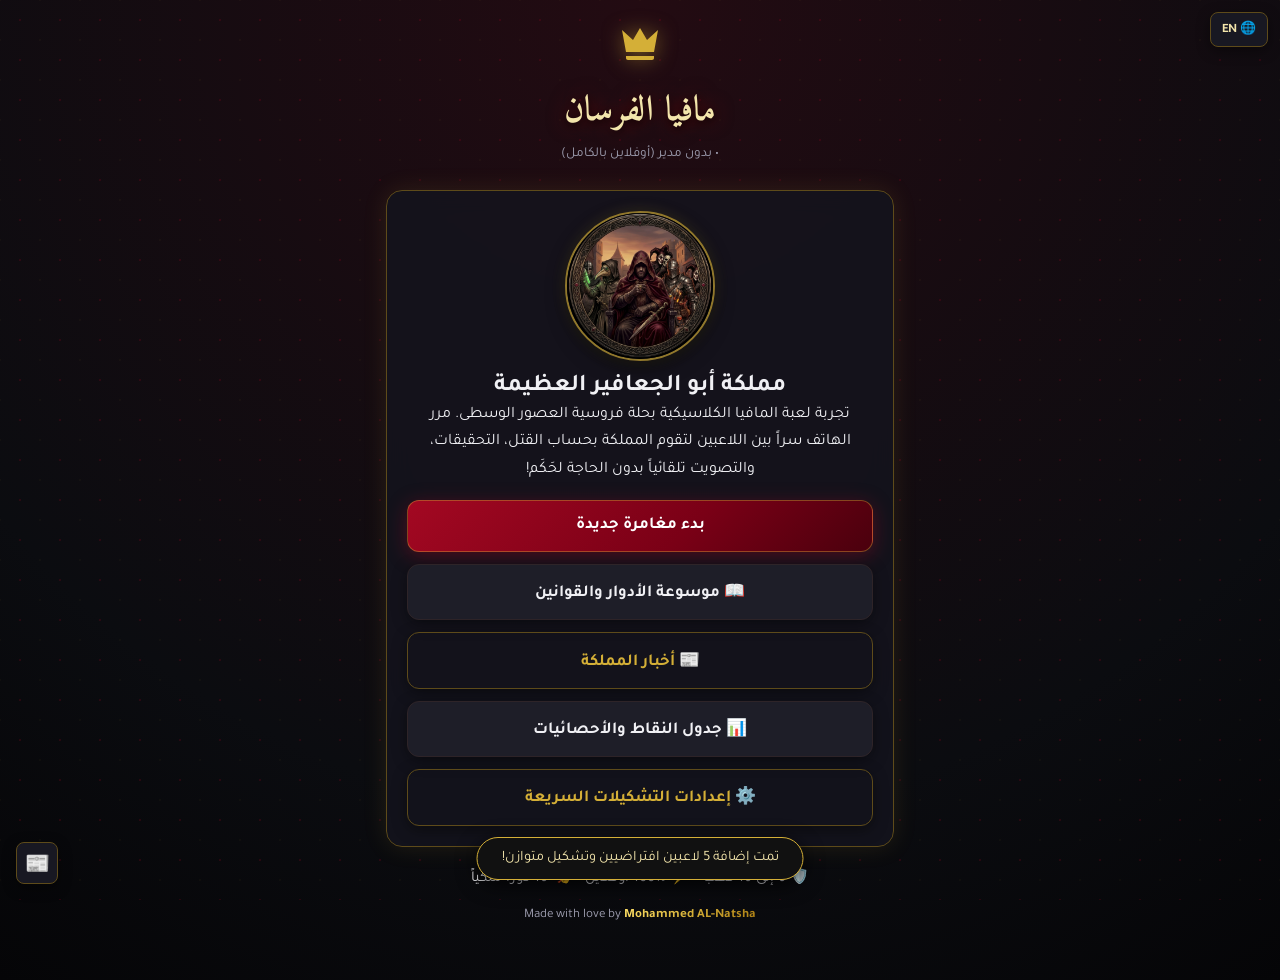
<file: index.html>
﻿<!doctype html>
<html lang="ar" dir="rtl">
  <head>
    <meta charset="UTF-8" />
    <meta
      name="viewport"
      content="width=device-width, initial-scale=1.0, maximum-scale=1.0, user-scalable=no"
    />
    <title>مافيا الفرسان | The Crimson Mafia</title>

    <!-- إعدادات تطبيق الويب التقدمي (PWA Meta Tags) -->
    <meta name="theme-color" content="#7A0016" />
    <meta name="apple-mobile-web-app-capable" content="yes" />
    <meta
      name="apple-mobile-web-app-status-bar-style"
      content="black-translucent"
    />
    <meta name="apple-mobile-web-app-title" content="مافيا الفرسان" />
    <meta
      name="description"
      content="لعبةالفرسان الجماعية بدون مدير - نظام تمرير الجوال أوفلاين"
    />

    <link rel="icon" type="image/png" sizes="192x192" href="imges/icon-192.png" />
    <link rel="shortcut icon" href="imges/icon-192.png" />
    <link rel="apple-touch-icon" href="imges/icon-512.png" />
    <link rel="manifest" href="manifest.json" />
    <link rel="icon" type="image/svg+xml" href="imges/favicon.svg" />
    <link rel="icon" type="image/png" sizes="512x512" href="imges/icon-512.png" />

    <!-- خطوط عربية مدمجة وبدائل نظامية سريعة -->
    <link rel="preconnect" href="https://fonts.googleapis.com" />
    <link rel="preconnect" href="https://fonts.gstatic.com" crossorigin />
    <link
      href="https://fonts.googleapis.com/css2?family=Amiri:ital,wght@0,400;0,700;1,400&family=Tajawal:wght@400;500;700;900&display=swap"
      rel="stylesheet"
    />
    <!-- أيقونة التطبيق -->
    
    <link rel="stylesheet" href="css/base.css">
    <link rel="stylesheet" href="css/components.css">
    <link rel="stylesheet" href="css/modals.css">
    <link rel="stylesheet" href="css/roles_cards.css">

  </head>
  <body>
    <div class="top-bar-controls">
      <button
        id="btn-exit-game"
        class="btn-top-bar btn-exit-icon"
        data-action="open-exit-modal"
        title="Exit Game"
      >
        🚪
      </button>
      <button
        id="btn-lang-toggle"
        class="btn-top-bar btn-lang"
        data-action="toggle-language"
      >
        🌐 EN
      </button>
    </div>
    <button class="notepad-trigger" data-action="toggle-notepad">📝 مذكراتي</button>
    <button class="v2-badge" data-action="open-changelog" title="آخر التحديثات">📰</button>

    <div class="app-container">
      <!-- الترويسة الرئيسية -->
      <header>
        <svg class="title-crown" viewBox="0 0 24 24">
          <path
            d="M5 16L3 5l5.5 5L12 4l3.5 6L21 5l-2 11H5m14 3c0 .6-.4 1-1 1H6c-.6 0-1-.4-1-1v-1h14v1z"
          />
        </svg>
        <h1 class="app-title" data-i18n="gameTitle">مافيا الفرسان</h1>
        <p class="app-subtitle" data-i18n="epicSubtitle">
           • بدون مدير (أوفلاين بالكامل)
        </p>
      </header>

      <!-- 1. الشاشة الرئيسية (Home Screen) -->
      <section id="screen-home" class="screen active">
        <div
          class="card-panel gold-border"
        >
          <img
            class="start-menu-image"
            src="imges/Start_menu.png"
            alt="شخصيات مملكة الظلال والخيانات"
          />
          <h2
            data-i18n="kingdomTitle"
          >
            مملكة أبو الجعافير العظيمة
          </h2>
          <p
            data-i18n="homeDescription"
          >
            تجربة لعبة المافيا الكلاسيكية بحلة فروسية العصور الوسطى. مرر الهاتف
            سراً بين اللاعبين لتقوم المملكة بحساب القتل، التحقيقات، والتصويت
            تلقائياً بدون الحاجة لحَكَم!
          </p>

          <div class="home-actions">
            <button
              class="btn btn-primary"
              data-i18n="newGame"
              data-action="go-to-setup"
            >
              <svg class="svg-icon" viewBox="0 0 24 24">
                <path d="M8 5v14l11-7z" />
              </svg>
              بدء مغامرة جديدة
            </button>
            <button
              class="btn btn-secondary"
              data-i18n="encyclopedia"
              data-action="open-encyclopedia"
            >
              📖 موسوعة الأدوار والقوانين
            </button>
            <button
              class="btn btn-outline"
              data-action="open-changelog"
            >
              📰 أخبار المملكة
            </button>
            <button
              id="btn-install-app"
              class="btn install-app-button"
              type="button"
              data-action="install-app"
            >
              📱 تحميل اللعبة كتطبيق
            </button>
            <button
              class="btn btn-secondary"
              data-i18n="statistics"
              data-action="open-stats-modal"
            >
              📊 جدول النقاط والأحصائيات
            </button>
            <button
              class="btn btn-outline"
              data-i18n="presets"
              data-action="open-preset-modal"
            >
              ⚙️ إعدادات التشكيلات السريعة
            </button>
          </div>
        </div>

        <div class="home-meta-row">
          <span data-i18n="playerRange">🛡️ 6 إلى 16 لاعب</span>
          <span data-i18n="offlineMode">⚡ 100% أوفلاين</span>
          <span data-i18n="roleCount">🎭 16 دوراً ملكياً</span>
        </div>

        <footer class="home-footer">
          Made with love by
          <a
            href="https://mohamedalnatsh.github.io/portfolio/"
            target="_blank"
            rel="noopener noreferrer"
            class="gold-gradient-link"
          >
            Mohammed AL-Natsha
          </a>
        </footer>
      </section>

      <!-- 2. شاشة إعداد اللاعبين والأدوار (Setup Screen) -->
      <section id="screen-setup" class="screen">
        <div class="tab-bar">
          <button
            class="tab-btn active"
            data-i18n="setupPlayers"
            data-action="switch-setup-tab" data-setup-tab="players"
          >
            1. أسماء الفرسان
          </button>
          <button
            class="tab-btn"
            data-i18n="setupRoles"
            data-action="switch-setup-tab" data-setup-tab="roles"
          >
            2. اختيار الأدوار
          </button>
          <button
            class="tab-btn"
            data-i18n="setupRules"
            data-action="switch-setup-tab" data-setup-tab="rules"
          >
            3. القواعد
          </button>
        </div>

        <!-- تبويب أسماء اللاعبين -->
        <div id="tab-players" class="card-panel setup-step-panel active">
          <div class="panel-header">
            <span class="panel-title"
              ><span data-i18n="playerHeading">👥 تسجيل اللاعبين</span> (<span
                id="player-count-badge"
                >5</span
              >)</span
            >
            <button
              class="btn-outline"
              data-i18n="sampleNames"
              data-action="quick-fill-players"
            >
              أسماء تجريبية
            </button>
          </div>

          <div class="setup-input-row">
            <input
              type="text"
              id="new-player-input"
              data-i18n-placeholder="playerPlaceholder"
              placeholder="اسم الفارس / اللاعب..."
            />
            <button
              class="btn btn-gold"
              data-i18n="add"
              data-action="add-player"
            >
              إضافة
            </button>
          </div>

          <div id="players-chips-container" class="players-chips-container">
            <!-- أسماء اللاعبين -->
          </div>
        </div>

        <!-- تبويب الأدوار -->
        <div id="tab-roles" class="card-panel setup-step-panel">
          <div class="panel-header">
            <span class="panel-title" data-i18n="roleSetup"
              >🎭 تخصيص تشكيلة الأدوار</span
            >
            <span
              id="role-balance-badge"
              >0 / 6</span
            >
          </div>
          <p
            data-i18n="roleSetupNote"
          >
            اختر الأدوار لتطابق تماماً عدد اللاعبين المسجلين.
          </p>

          <div class="roles-grid" id="roles-selection-grid">
            <!-- كروت الأدوار ستولد تلقائياً -->
          </div>
        </div>

        <!-- تبويب القواعد -->
        <div id="tab-rules" class="card-panel setup-step-panel">
          <div class="panel-header">
            <span class="panel-title" data-i18n="rulesHeading"
              >⚖️ خيارات وقواعد المملكة</span
            >
          </div>

          <div class="switch-row">
            <div>
              <div data-i18n="revealRoleRule">
                كشف دور المطرود
              </div>
              <div
                data-i18n="revealRoleNote"
              >
                إعلان هوية اللاعب فور إقصائه نهاراً
              </div>
            </div>
            <label class="toggle-switch">
              <input type="checkbox" id="rule-reveal-role" />
              <span class="slider"></span>
            </label>
          </div>

          <div class="switch-row">
            <div>
              <div data-i18n="showVotesRule">
                إظهار تفاصيل الأصوات
              </div>
              <div
                data-i18n="showVotesNote"
              >
                كشف من صوت ضد من بعد انتهاء النهار
              </div>
            </div>
            <label class="toggle-switch">
              <input type="checkbox" id="rule-show-votes" />
              <span class="slider"></span>
            </label>
          </div>

          <div class="switch-row">
            <div>
              <div data-i18n="discussionTimerRule">
                مدة مؤقت النقاش النهاري
              </div>
              <div
                data-i18n="discussionNote"
              >
                الوقت المخصص للجدال والتحقيق
              </div>
            </div>
            <select
              id="rule-discussion-time"
            >
              <option value="90">90 ثانية</option>
              <option value="180" selected>3 دقائق</option>
              <option value="300">5 دقائق</option>
            </select>
          </div>

          <div class="switch-row">
            <div>
              <div>انتقام المهرج</div>
              <div>يأخذ المهرج لاعباً ممن صوتوا ضده</div>
            </div>
            <label class="toggle-switch">
              <input type="checkbox" id="rule-jester-curse" />
              <span class="slider"></span>
            </label>
          </div>

          <div class="switch-row">
            <div><div>رصاصتان ملكيتان</div><div class="rule-help" data-rule-help="sniper-bullets">• رصاصتان ملكيتان: يمنح القناص الملكي رصاصتين، في حال إصابة المافيا أو السفاح بالرصاصة الأولى تبقى معه الثانية، أما إذا أصاب بريئاً فيموت البريء ويفقد الرصاصة الثانية ندمًا.</div></div>
            <label class="toggle-switch"><input type="checkbox" id="rule-double-sniper" /><span class="slider"></span></label>
          </div>
          <div class="switch-row">
            <div><div>الحارس الشرس</div><div class="rule-help" data-rule-help="fierce-bodyguard">إذا أنقذ الحارس هدفاً، يقضي أيضاً على المهاجم.</div></div>
            <label class="toggle-switch"><input type="checkbox" id="rule-fierce-bodyguard" /><span class="slider"></span></label>
          </div>
          <div class="switch-row">
            <div><div>التصويت السريع / المهل الزوجية</div><div class="rule-help" data-rule-help="speed-voting">تُمنح 15 ثانية لكل تسليم ودور، ثم يتم التمرير أو الامتناع تلقائياً.</div></div>
            <label class="toggle-switch"><input type="checkbox" id="rule-speed-voting" /><span class="slider"></span></label>
          </div>

          <div>الأحداث العشوائية</div>
          <div class="event-setting">
            <div>🌑 كسوف الشمس</div>
            <input type="number" id="event-eclipse-rate" min="20" max="100" step="5" value="30" />
            <label class="toggle-switch"><input type="checkbox" id="event-eclipse-enabled" /><span class="slider"></span></label>
          </div>
          <div class="event-setting">
            <div>🌫️ ضباب الليل</div>
            <input type="number" id="event-fog-rate" min="20" max="100" step="5" value="30" />
            <label class="toggle-switch"><input type="checkbox" id="event-fog-enabled" /><span class="slider"></span></label>
          </div>
          <div class="event-setting">
            <div>📜 مرسوم الملك</div>
            <input type="number" id="event-decree-rate" min="20" max="100" step="5" value="30" />
            <label class="toggle-switch"><input type="checkbox" id="event-decree-enabled" /><span class="slider"></span></label>
          </div>
          <div class="event-setting">
            <div><div>🌪️ عاصفة الرمل</div><div class="rule-help" data-rule-help="sandstorm">تعطل علاج الطبيب خلال هذه الليلة.</div></div>
            <input type="number" id="event-sandstorm-rate" min="20" max="100" step="5" value="30" />
            <label class="toggle-switch"><input type="checkbox" id="event-sandstorm-enabled" /><span class="slider"></span></label>
          </div>
          <div class="event-setting">
            <div><div>👑 عيد الفرسان</div><div class="rule-help" data-rule-help="festival">تمنع هجمات المافيا والسفاح خلال هذه الليلة.</div></div>
            <input type="number" id="event-festival-rate" min="20" max="100" step="5" value="30" />
            <label class="toggle-switch"><input type="checkbox" id="event-festival-enabled" /><span class="slider"></span></label>
          </div>
          <div class="event-setting">
            <div><div>📣 شائعات السوق</div><div class="rule-help" data-rule-help="rumors">تعلن المملكة شائعة عن فريق لاعب حي دون كشف دوره.</div></div>
            <input type="number" id="event-rumors-rate" min="20" max="100" step="5" value="30" />
            <label class="toggle-switch"><input type="checkbox" id="event-rumors-enabled" /><span class="slider"></span></label>
          </div>
          <div class="event-setting">
            <div><div>⛓️ حظر التجول</div><div class="rule-help" data-rule-help="curfew">يمنع لاعباً حياً من التصويت ويعطل قدرته في الليل التالي.</div></div>
            <input type="number" id="event-curfew-rate" min="20" max="100" step="5" value="30" />
            <label class="toggle-switch"><input type="checkbox" id="event-curfew-enabled" /><span class="slider"></span></label>
          </div>
        </div>

        <div class="setup-actions">
          <button
            class="btn btn-secondary"
            data-i18n="back"
            data-action="go-to-home"
          >
            رجوع
          </button>
          <button
            class="btn btn-outline"
            data-i18n="scoringGuide"
            data-action="open-scoring-guide"
          >
            📜 شرح آلية النقاط
          </button>
          <button
            class="btn btn-primary"
            data-i18n="seatingNext"
            id="btn-start-distribution"
            data-action="show-seating-arrangement"
          >
            ترتيب الجلسة ثم توزيع الأدوار 🎴
          </button>
        </div>
      </section>

      <!-- 3. شاشة ترتيب الجلسة (Seating Arrangement) -->
      <section id="screen-seating" class="screen">
        <div class="card-panel gold-border seating-panel">
          <h2 class="seating-title" data-i18n="seatingTitle">ترتيب الجلسة</h2>
          <p class="seating-subtitle" data-i18n="seatingSubtitle">
            اجلسوا بشكل دائري بهالترتيب عشان يسهل تمرير الجوال
          </p>
          <div id="seating-circle">
            <div class="seating-center-mark">⚜️</div>
          </div>
          <button
            class="btn btn-primary"
            data-i18n="start"
            data-action="start-role-distribution"
          >
            ابدأ
          </button>
        </div>
      </section>

      <!-- 4. شاشة توزيع واستلام الكروت سراً (Card Distribution) -->
      <section id="screen-reveal" class="screen">
        <div id="distribution-view" class="distribution-view">
          <div class="card-panel gold-border">
            <span
              data-i18n="passTo"
              >مرر الجوال في سرية تامة إلى</span
            >
            <h2
              id="dist-player-name"
            >
              اسم اللاعب
            </h2>

            <!-- كرت الكشف ثلاثي الأبعاد -->
            <div class="role-card-container">
              <div class="role-card" id="dist-card-flipper">
                <!-- ظهر الكرت -->
                <div class="card-face card-back">
                  <div
                    data-i18n="secretDoc"
                  >
                    ⚜️ وثيقة سرية ⚜️
                  </div>
                  <div class="card-seal">
                    <svg
                      viewBox="0 0 24 24"
                    >
                      <path
                        d="M12 1L3 5v6c0 5.55 3.84 10.74 9 12 5.16-1.26 9-6.45 9-12V5l-9-4zm0 6c1.4 0 2.5 1.1 2.5 2.5S13.4 12 12 12s-2.5-1.1-2.5-2.5S10.6 7 12 7zm0 10c-2.7 0-5.8-1.3-6-2 .2-.8 3.3-2 6-2s5.8 1.2 6 2c-.2.7-3.3 2-6 2z"
                      />
                    </svg>
                  </div>
                  <div
                    data-i18n="clickToReveal"
                  >
                    اضغط للكشف عن هويتك
                  </div>
                </div>
                <!-- وجه الكرت -->
                <div class="card-face card-front">
                  <span id="dist-role-team" class="role-type-badge team-town"
                    >فريق المواطنين</span
                  >
                  <div class="card-art-box" id="dist-role-art">
                    <img
                      class="role-reveal-image"
                      id="dist-role-image"
                      alt=""
                    />
                  </div>
                  <div class="card-role-title" id="dist-role-name">
                    طبيب الطاعون
                  </div>
                  <div class="card-role-desc" id="dist-role-desc">
                    تستطيع إنقاذ لاعب واحد كل ليلة من مخالب المافيا.
                  </div>
                  <div
                    data-i18n="tapToHide"
                  >
                    المس الكرت لإخفائه مجدداً
                  </div>
                </div>
              </div>
            </div>

            <button
              class="btn btn-primary"
              data-i18n="passPhone"
              id="btn-next-player-dist"
              data-action="next-distribution-player"
            >
              حفظ وإخفاء الدور وتمرير الجوال 🔒
            </button>
          </div>
        </div>

        <div
          id="distribution-handover"
          class="card-panel gold-border distribution-handover"
        >
          <div>🔒 ⚜️ 🔒</div>
          <p
            id="distribution-hidden-document"
          >
            تم إخفاء الوثيقة السرية
          </p>
          <div id="distribution-turn-timer" class="turn-timer" aria-live="polite"></div>
          <h2
          >
            <span id="distribution-pass-prompt"
              >أعطي الجوال للاعب اللاعب التالي</span
            >
          </h2>
          <button
            class="btn btn-primary"
            data-action="confirm-distribution-handover"
          >
            <span id="distribution-confirm-prompt"
              >أنا اللاعب اللاعب التالي</span
            >
          </button>
        </div>
      </section>

      <!-- 4. شاشة المرحلة الليلية (Night Phase Pass-the-Phone) -->
      <section id="screen-night" class="screen">
        <!-- مرحلة تسليم الجوال في الليل -->
        <div
          id="night-handover-box"
          class="card-panel gold-border"
        >
          <div>🌙 ✨ 🦉</div>
          <p>
            حل الليل على المملكة... مرر الجوال سراً إلى:
          </p>
          <h2
            id="night-current-player-name"
          >
            اسم الفارس
          </h2>
          <div id="night-turn-timer" class="turn-timer" aria-live="polite"></div>
          <button
            class="btn btn-primary"
            data-i18n="openMission"
            data-action="show-player-night-action"
          >
            فتح المهمة السرية 🗝️
          </button>
        </div>

        <!-- مرحلة تنفيذ المهمة الليلية أو شاشة التمويه للمواطن -->
        <div id="night-action-box" class="card-panel">
          <div class="panel-header">
            <div>
              <span class="panel-title" id="night-action-role-title"
                >دورك: المحقق</span
              >
              <div
                id="night-action-player-sub"
              >
                اللاعب: أحمد
              </div>
            </div>
            <span id="night-action-badge" class="role-type-badge team-mafia"
              >نشاط سري</span
            >
          </div>

          <p
            id="night-action-instruction"
          >
            اختر لاعباً للتحقق من هويته وولائه الحقيقي للمملكة:
          </p>
          <div id="night-role-reveal"></div>
          <div id="night-action-timer" class="turn-timer" aria-live="polite"></div>

          <!-- حقول إضافية لبعض الأدوار (مثل الساحرة أو المربوطين) -->
          <div
            id="night-extra-options"
          ></div>

          <!-- قائمة اختيار الهدف -->
          <div class="player-selection-list" id="night-targets-list">
            <!-- أزرار اللاعبين -->
          </div>

          <div>
            <button
              class="btn btn-primary"
              data-i18n="confirmAction"
              id="btn-confirm-action"
              data-action="submit-night-action"
            >
              تأكيد وإنهاء الدور 🌙
            </button>
            <small
              data-i18n="skipActionNote"
              >(لا تختار أحداً لتخطي دورك)</small
            >
          </div>
        </div>
      </section>

      <!-- 5. شاشة الصباح والتقرير الإخباري (Morning News Phase) -->
      <section id="screen-morning" class="screen">
        <div class="chronicle-paper">
          <div class="chronicle-header" data-i18n="royalBulletin">
            📜 وثيقة الصباح الملكية 📜
          </div>
          <div
          >
            <span data-i18n="dayInKingdom">اليوم رقم</span>
            <span id="morning-day-number">1</span>
            <span data-i18n="kingdomWord">في المملكة</span>
          </div>

          <div id="morning-news-list">
            <!-- أحداث الليل -->
          </div>
        </div>

        <div class="card-panel">
          <h3
          >
            <span data-i18n="livingKnights">🛡️ الفرسان الأحياء في المجلس</span>
            (<span id="alive-count">0</span>)
          </h3>
          <div
            id="morning-alive-grid"
          >
            <!-- قائمة الأحياء -->
          </div>
        </div>

        <button
          class="btn btn-primary"
          data-i18n="discussion"
          data-action="start-day-discussion"
        >
          بدء جلسة النقاش والمحاكمة ⚖️
        </button>
      </section>

      <!-- 6. شاشة النقاش والتصويت النهاري (Day Discussion & Voting) -->
      <section id="screen-day" class="screen">
        <!-- مرحلة النقاش والعداد -->
        <div
          id="day-discussion-box"
          class="card-panel gold-border"
        >
          <div class="panel-header">
            <span class="panel-title" data-i18n="publicDiscussion"
              >⏳ جلسة المشاورة العلنية</span
            >
            <span class="role-type-badge team-town" data-i18n="daylightActive"
              >النهار مفتوح</span
            >
          </div>

          <div class="timer-display" id="day-timer-display">03:00</div>

          <div class="timer-controls">
            <button
              class="timer-mini-btn"
              data-i18n="pause"
              data-action="toggle-discussion-timer"
              id="btn-timer-toggle"
            >
              إيقاف مؤقت ⏸️
            </button>
            <button
              class="timer-mini-btn"
              data-i18n="addThirty"
              data-action="add-timer-seconds" data-seconds="30"
            >
              +30 ثانية ⏱️
            </button>
            <button
              class="timer-mini-btn"
              data-i18n="reset"
              data-action="reset-discussion-timer"
            >
              إعادة ضبط 🔄
            </button>
          </div>

          <p
          >
            <span data-i18n="discussionNote"
              >تناقشوا واتهموا المشتبه بهم قبل بدء التصويت على الإقصاء
              بالمقصلة!</span
            >
          </p>

          <button
            class="btn btn-gold"
            data-i18n="vote"
            data-action="start-voting-phase"
          >
            الانتقال إلى منصة التصويت 🗳️
          </button>
        </div>

        <!-- مرحلة التصويت السري / العلني -->
        <div id="day-voting-box" class="card-panel">
          <div id="voting-handover-box">
            <div>🔒 ⚔️ 🔒</div>
            <h2>تمرير الجوال</h2>
            <p id="voting-pass-prompt"></p>
            <div id="voting-turn-timer" class="turn-timer" aria-live="polite"></div>
            <button class="btn btn-primary" id="btn-confirm-voting-handover" data-action="confirm-voting-handover"></button>
          </div>
          <div id="voting-turn-box">
          <div class="panel-header">
            <span class="panel-title" data-i18n="royalVote"
              >🗳️ تصويت الإقصاء الملكي</span
            >
            <span
              id="voting-turn-indicator"
              >صوت الفارس: 1/6</span
            >
          </div>
          <div id="voting-action-timer" class="turn-timer" aria-live="polite"></div>

          <p
            id="voting-voter-prompt"
          >
            أيها الفارس
            <strong id="current-voter-name"
              >أحمد</strong
            >، اختر من تتهمه بالخيانة:
          </p>

          <div class="player-selection-list" id="voting-candidates-list">
            <!-- المرشحون للتصويت -->
          </div>

          <div>
            <button
              class="btn btn-danger"
              data-i18n="confirmVote"
              id="btn-submit-vote"
              disabled
              data-action="submit-vote"
            >
              تأكيد التصويت ⚔️
            </button>
            <button
              class="btn btn-secondary"
              data-i18n="skip"
              id="btn-skip-vote"
              data-action="skip-vote"
            >
              تخطي / امتناع
            </button>
          </div>
          </div>
        </div>
      </section>

      <!-- 7. شاشة نتيجة التصويت والإعدام (Execution Result Screen) -->
      <section id="screen-execution" class="screen">
        <div
          class="card-panel gold-border"
        >
          <div id="exec-icon">
            ⚰️
          </div>
          <h2
            data-i18n="tieTitle"
            id="exec-title"
          >
            حكم المقصلة
          </h2>
          <div
            data-i18n="tieDesc"
            id="exec-description"
          >
            قرر المجلس بالإجماع نفي الفارس [أحمد] وإعدامه.
          </div>

          <!-- تفاصيل كشف الدور إن كانت مفعلة -->
          <div
            id="exec-role-reveal-box"
          >
            <div
              data-i18n="executionRole"
            >
              الهوية الحقيقية للمقصى:
            </div>
            <div
              id="exec-revealed-role"
            >
              المافيا
            </div>
          </div>

          <!-- عرض نتائج وتفاصيل التصويت -->
          <div
            id="exec-votes-tally-box"
          >
            <div
              data-i18n="voteDetails"
            >
              تفاصيل سجل الأصوات:
            </div>
            <div id="exec-votes-tally-list"></div>
          </div>

          <button
            class="btn btn-primary"
            data-i18n="nextNight"
            id="btn-next-after-exec"
            data-action="proceed-after-execution"
          >
            متابعة حلول الليل التالي 🌙
          </button>
        </div>
      </section>

      <!-- 8. شاشة نهاية اللعبة وإعلان الفائز (Game Over Screen) -->
      <section id="screen-gameover" class="screen">
        <div
          class="card-panel gold-border"
        >
          <div id="victory-icon">
            🏆
          </div>
          <span
            data-i18n="conflictEnd"
            >انتهاء الصراع الملكي</span
          >
          <h2
            id="victory-title"
          >
            انتصار الفرسان والمواطنين!
          </h2>
          <p
            id="victory-desc"
          >
            تم تطهير المملكة بالكامل من دنس المافيا وعاد السلام للبلاد.
          </p>

          <!-- كشف جميع أدوار اللاعبين -->
          <div
            class="card-panel"
          >
            <div
              data-i18n="rolesRecord"
            >
              سجل هويات جميع اللاعبين:
            </div>
            <div
              id="gameover-roles-list"
            ></div>
          </div>

          <div>
            <button
              class="btn btn-gold"
              data-i18n="restartSame"
              data-action="restart-game" data-restart-hard="true"
            >
              إعادة اللعب بنفس التشكيلة ⚔️
            </button>
            <button
              class="btn btn-secondary"
              data-i18n="home"
              data-action="go-to-home"
            >
              العودة للقائمة الرئيسية 🏰
            </button>
          </div>
        </div>
      </section>
    </div>

    <!-- مودال موسوعة الأدوار والقواعد -->
    <div class="modal-overlay" id="modal-encyclopedia">
      <div class="modal-content">
        <div class="panel-header">
          <span class="panel-title" data-i18n="encyclopediaTitle">📖 موسوعة أدوار العصور الوسطى</span>
          <button class="close-modal-btn" data-action="close-modals">✕</button>
        </div>
        <div id="encyclopedia-list" class="template-list"></div>
        <button class="btn btn-secondary close-modal-footer" data-i18n="close" data-action="close-modals">إغلاق</button>
      </div>
    </div>

    <!-- مودال التشكيلات السريعة (Presets) -->
    <div class="modal-overlay" id="modal-presets">
      <div class="modal-content">
        <div class="panel-header">
          <span class="panel-title" data-i18n="presetTitle">⚡ التشكيلات المتوازنة الجاهزة</span>
          <button class="close-modal-btn" data-action="close-modals">✕</button>
        </div>
        <div id="preset-list" class="template-list"></div>
        <button class="btn btn-outline close-modal-footer" data-i18n="cancel" data-action="close-modals">إلغاء</button>
      </div>
    </div>

    <!-- مودال سجل النقاط والإحصائيات -->
    <div class="modal-overlay" id="modal-stats">
      <div class="modal-content">
        <div class="panel-header">
          <span class="panel-title" data-i18n="statsTitle"
            >📊 سجل النقاط والأحصائيات</span
          >
          <button
            data-action="close-modals"
          >
            ✕
          </button>
        </div>
        <div id="stats-list"></div>
        <button
          class="btn btn-danger"
          data-i18n="resetStats"
          data-action="reset-all-stats"
        >
          🗑️ تصفير جميع النقاط والبيانات
        </button>
        <button
          class="btn btn-outline"
          data-i18n="scoringGuide"
          data-action="open-scoring-guide"
        >
          📜 شرح آلية النقاط
        </button>
        <button
          class="btn btn-secondary"
          data-i18n="close"
          data-action="close-modals"
        >
          إغلاق
        </button>
      </div>
    </div>

    <div class="modal-overlay" id="modal-scoring-guide">
      <div class="modal-content">
        <div class="panel-header">
          <span class="panel-title" data-i18n="scoringTitle"
            >📜 دليل توزيع النقاط والفوزات</span
          >
          <button
            data-action="close-modals"
          >
            ✕
          </button>
        </div>
        <section class="scoring-guide-section">
          <h3 data-i18n="baseWinTitle">🏆 الفوز الأساسي</h3>
          <p data-i18n="baseWinDesc">
            تُضاف نقاط الفوز حسب الفريق والدور الفائز، مع +1 لسجل الفوز.
          </p>
        </section>
        <section class="scoring-guide-section">
          <h3 data-i18n="knightsTitle">🛡️ فريق الفرسان (الصالحين)</h3>
          <p class="scoring-guide-lines" data-i18n="knightsKills">
            • فوز الجولة: +10 نقاط لكل لاعب حي من الفرسان • حماية ناجحة للطبيب: +25 نقطة • تحقيق ناجح للمحقق: +15 نقطة عن كل عضو مافيا يتم كشفه •
            قتل مافيا عادي: +5 نقاط • قتل زعيم المافيا (العرّاب): +15 نقطة
          </p>
        </section>
        <section class="scoring-guide-section">
          <h3 data-i18n="mafiaTitle">🗡️ فريق المافيا</h3>
          <p class="scoring-guide-lines" data-i18n="mafiaKills">
            • فوز الجولة: +20 نقطة لكل عضو مافيا مشارك • قتل القناص أو الساحرة: +10 نقاط • قتل المحقق الإمبراطوري: +10 نقاط
            • قتل طبيب الطاعون: +10 نقاط • قتل القاتل المتسلسل (السفاح): +10
            نقاط • قتل الجاسوس: +15 نقطة
          </p>
        </section>
        <section class="scoring-guide-section">
          <h3 data-i18n="neutralTitle">🎭 الأدوار المحايدة</h3>
          <p class="scoring-guide-lines" data-i18n="neutralRules">
            • فوز المهرج (إعدامه بالتصويت): +50 نقطة • فوز السفاح (البقاء حياً وتصفية الجميع): +70 نقطة • تفجير الانتحاري المتمرد
            وأخذ مصوت معه: +10 نقاط • بقاء مربوطين كيوبيد حتى النهاية: +10 نقاط •
            فشل كيوبيد (موت الثنائي المربوط): -5 نقاط
          </p>
        </section>
        <section class="scoring-guide-section">
          <h3 data-i18n="penaltiesTitle">
            ⚠️ خصومات وعقوبات (مسموح النقاط بالسالب)
          </h3>
          <p class="scoring-guide-lines" data-i18n="penaltiesDesc">
            • التصويت على الجوكر: -5 نقاط • التصويت على المجنون: -5 نقاط
          </p>
        </section>
        <button
          class="btn btn-secondary"
          data-i18n="close"
          data-action="close-modals"
        >
          إغلاق
        </button>
      </div>
    </div>

    <div class="modal-overlay" id="modal-exit-confirm">
      <div class="modal-content">
        <h3
          data-i18n="exitConfirmTitle"
        >
          ⚠️ هل أنت متأكد من الخروج من اللعبة؟
        </h3>
        <div class="exit-warning" data-i18n="exitConfirmNote">
          ⚠️ ملاحظة: لن يتم إحتساب هذه الجولة (لن تظهر في الأحصائيات).
        </div>
        <div class="exit-actions">
          <button
            class="btn btn-exit-confirm"
            data-i18n="btnExit"
            data-action="confirm-exit"
          >
            🚪 خروج
          </button>
          <button
            class="btn btn-continue"
            data-i18n="btnContinue"
            data-action="close-exit-modal"
          >
            ▶️ إكمال اللعب
          </button>
        </div>
      </div>
    </div>

    <div class="modal-overlay" id="modal-skip-vote">
      <div class="modal-content">
        <h3
          data-i18n="skipVoteTitle"
        >
          📜 قرر المجلس التخطي وعدم إعدام أي فارس اليوم.
        </h3>
        <p
          data-i18n="skipVoteDesc"
        >
          كانت أصوات التخطي مساوية أو أعلى من أصوات أكثر مشتبه به حصولاً على
          الأصوات. ستبدأ الليلة التالية الآن.
        </p>
        <button
          class="btn btn-primary"
          data-i18n="skipVoteContinue"
          data-action="continue-after-skip-vote"
        >
          الانتقال إلى الليل 🌙
        </button>
      </div>
    </div>

    <!-- مودال حدث تفاعلي خاص (الصياد، الانتحاري، المربوطين) -->
    <div class="modal-overlay" id="modal-special-action">
      <div class="modal-content">
        <h3
          id="special-modal-title"
          data-i18n="specialDefaultTitle"
        >
          انتقام الصياد!
        </h3>
        <p
          id="special-modal-desc"
          data-i18n="specialDefaultDesc"
        >
          لقد سقط الصياد صريعاً، وله الحق في إطلاق رصاصته الأخيرة على أي لاعب!
        </p>
        <div class="player-selection-list" id="special-modal-targets"></div>
        <button
          class="btn btn-danger"
          data-i18n="specialConfirm"
          id="btn-special-confirm"
          data-action="confirm-special-action"
        >
          تنفيذ الانتقام 🏹
        </button>
      </div>
    </div>

    <!-- مودال نتيجة التحقيق الإمبراطوري -->
    <div class="modal-overlay" id="modal-investigation-result">
      <div class="modal-content inspection-modal-content">
        <div class="inspection-icon">🔍</div>
        <h3
          data-i18n="investigationTitle"
        >
          نتيجة التحقيق الإمبراطوري
        </h3>
        <div class="inspection-result investigation-result-card">
          <div class="target-name">
            <small data-i18n="inspectedIdentity">الفارس المفحوص</small>
            <h3
              id="investigation-target-name"
            ></h3>
          </div>
          <div class="target-status investigation-target-status">
            <small data-i18n="investigationStatus">نتيجة التقصي</small>
            <h4
              id="investigation-result-text"
            ></h4>
          </div>
        </div>
        <button
          class="btn btn-gold"
          data-i18n="investigationContinue"
          data-action="close-investigation-modal"
        >
          استلام النتيجة وإكمال المهمة ✓
        </button>
      </div>
    </div>

    <div class="modal-overlay" id="modal-version-announcement">
      <div class="modal-content news-modal-content" style="max-width: 620px; border-color: #d4af37; background: linear-gradient(180deg, rgba(21, 21, 30, 0.98), rgba(19, 15, 20, 0.96));">
        <div class="panel-header">
          <span class="panel-title news-title">📜 مرسوم ملكي - تحديث v3.3</span>
          <button class="close-modal-btn" data-action="close-version-announcement">✕</button>
        </div>
        <div id="version-announcement-content"></div>
        <button class="btn btn-gold close-modal-footer" data-action="close-version-announcement">استمرار إلى المملكة</button>
      </div>
    </div>

    <div class="modal-overlay" id="modal-changelog">
      <div class="modal-content news-modal-content">
        <div class="panel-header">
          <span class="panel-title news-title">🏰 أخبار المملكة - إصدار v3.3</span>
          <button class="close-modal-btn" data-action="close-modals">✕</button>
        </div>
        <div id="changelog-content"></div>
        <button class="btn btn-secondary close-modal-footer" data-action="close-modals">إغلاق</button>
      </div>
    </div>

    <div class="modal-overlay" id="modal-achievements">
      <div class="modal-content">
        <div class="panel-header"><span class="panel-title">🏅 لوحة الألقاب والإنجازات</span></div>
        <div id="achievements-list" class="achievement-list"></div>
        <button class="btn btn-secondary" data-action="close-modals">إغلاق</button>
      </div>
    </div>

    <aside id="notepad-panel" class="notepad-panel">
      <div class="panel-header">
        <span class="panel-title">📝 مذكراتي</span>
        <button class="close-modal-btn" data-action="toggle-notepad">✕</button>
      </div>
      <p>ملاحظاتك الخاصة في هذه الجولة</p>
      <textarea id="player-notepad" placeholder="رياض يكذب..."></textarea>
      <button class="btn btn-primary" data-action="save-notepad">حفظ المذكرة</button>
    </aside>

    <!-- رسالة التنبيه السريع (Toast) -->
    <div class="toast-msg" id="app-toast">تنبيه</div>

    <!-- الوحدات المشتركة يجب أن تسبق تهيئة GameApp -->
    <script src="js/config_state.js"></script>
    <script src="js/settings.js"></script>
    <script src="js/localization_data.js"></script>
    <script src="js/roles_data.js"></script>
    <script src="js/audio_engine.js"></script>
    <script src="js/random_events.js"></script>
    <!-- Part 2 Modules -->
    <script src="js/ui_templates.js"></script>
    <script src="js/ui_modals.js"></script>
    <script src="js/game_phases.js"></script>
    <script src="js/scoring_badges.js"></script>
    <script src="js/pwa_handler.js"></script>
    <!-- Part 3 Modules -->
    <script src="js/localization_ui.js"></script>
    <script src="js/player_setup.js"></script>
    <script src="js/role_distribution.js"></script>
    <script src="js/timers_audio.js"></script>
    <!-- Part 4 Modules -->
    <script src="js/session_state.js"></script>
    <script src="js/night_support.js"></script>
    <script src="js/voting_phase.js"></script>
    <script src="js/stats_ui.js"></script>
    <!-- Final Phase Modules -->
    <script src="js/app_bootstrap.js"></script>
    <script src="js/night_actions.js"></script>
    <script src="js/morning_phase.js"></script>
    <script src="js/victory_actions.js"></script>
    <!-- Additional phase modules -->
    <script src="js/night_phase_entry.js"></script>
    <script src="js/session_restore.js"></script>
    <!-- Core gameplay modules -->
    <script src="js/night_core_logic.js"></script>
    <script src="js/game_settlement.js"></script>
    <!-- Part 3 UI Modules -->
    <script src="js/night_actions_ui.js"></script>
    <script src="js/day_discussion_ui.js"></script>
    <script src="js/game_logger.js"></script>
    <!-- Final application state and entry point -->
    <script src="js/app_state.js"></script>
    <script src="js/main_entry.js"></script>


  </body>
</html>
</file>
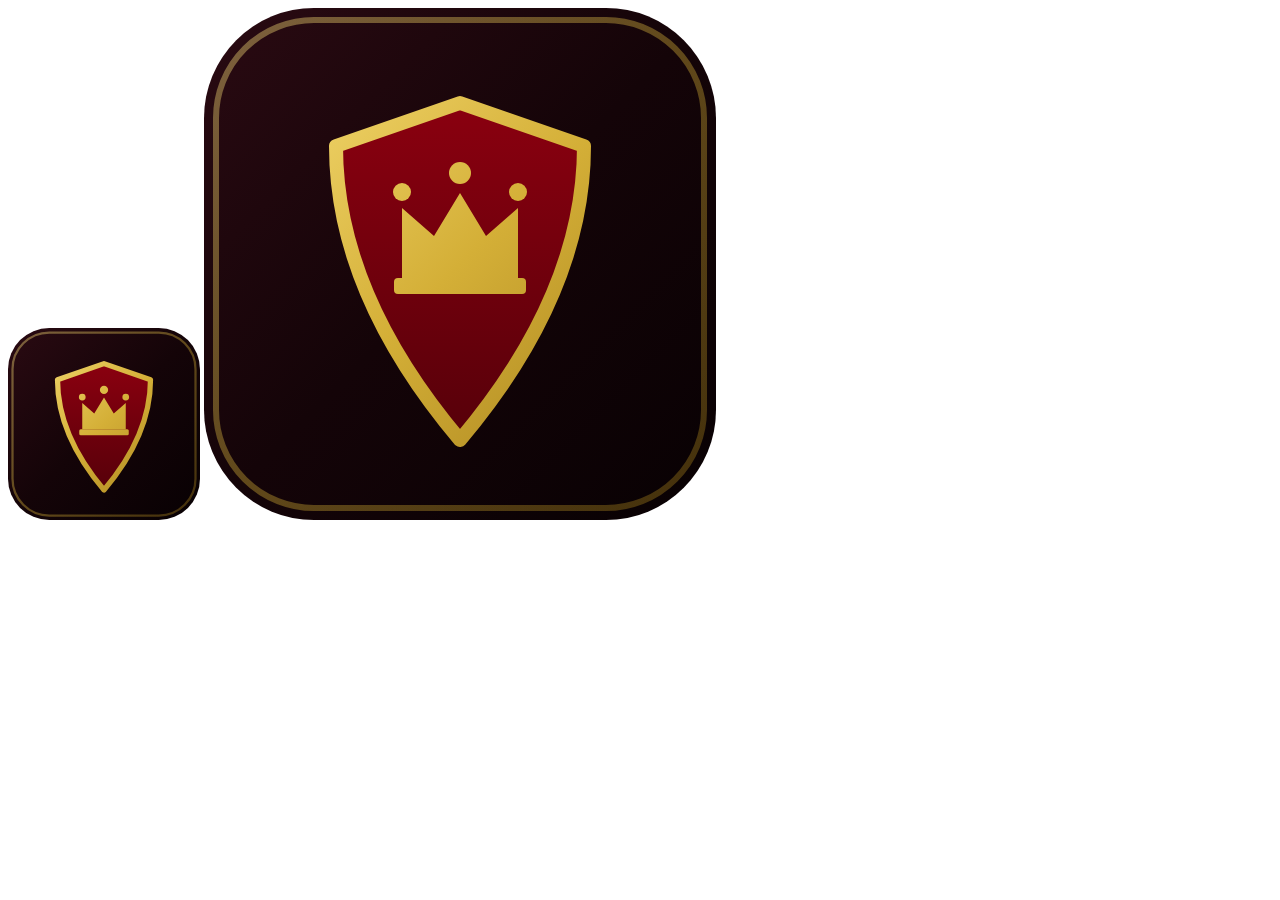
<file: generate-icons.html>
<!doctype html>
<html lang="en">
  <body>
    <canvas id="c192" width="192" height="192"></canvas>
    <canvas id="c512" width="512" height="512"></canvas>
    <script>
      function drawIcon(canvasId, size) {
        const canvas = document.getElementById(canvasId);
        const ctx = canvas.getContext("2d");
        const scale = size / 512;
        ctx.scale(scale, scale);

        const bgGrad = ctx.createLinearGradient(0, 0, 512, 512);
        bgGrad.addColorStop(0, "#2A0A12");
        bgGrad.addColorStop(0.5, "#140408");
        bgGrad.addColorStop(1, "#080103");
        ctx.fillStyle = bgGrad;
        ctx.beginPath();
        ctx.roundRect(0, 0, 512, 512, 110);
        ctx.fill();

        const goldGrad = ctx.createLinearGradient(0, 0, 512, 512);
        goldGrad.addColorStop(0, "#FFE885");
        goldGrad.addColorStop(0.5, "#D4AF37");
        goldGrad.addColorStop(1, "#997315");
        ctx.strokeStyle = goldGrad;
        ctx.lineWidth = 6;
        ctx.globalAlpha = 0.4;
        ctx.beginPath();
        ctx.roundRect(12, 12, 488, 488, 98);
        ctx.stroke();
        ctx.globalAlpha = 1;

        const crimsonGrad = ctx.createLinearGradient(0, 0, 0, 512);
        crimsonGrad.addColorStop(0, "#990011");
        crimsonGrad.addColorStop(1, "#4A0008");
        ctx.beginPath();
        ctx.moveTo(256, 95);
        ctx.lineTo(380, 138);
        ctx.quadraticCurveTo(380, 285, 256, 432);
        ctx.quadraticCurveTo(132, 285, 132, 138);
        ctx.closePath();
        ctx.fillStyle = crimsonGrad;
        ctx.fill();
        ctx.strokeStyle = goldGrad;
        ctx.lineWidth = 14;
        ctx.lineJoin = "round";
        ctx.stroke();

        ctx.fillStyle = goldGrad;
        ctx.beginPath();
        ctx.moveTo(198, 270);
        ctx.lineTo(198, 200);
        ctx.lineTo(230, 228);
        ctx.lineTo(256, 185);
        ctx.lineTo(282, 228);
        ctx.lineTo(314, 200);
        ctx.lineTo(314, 270);
        ctx.closePath();
        ctx.fill();

        [[198, 184, 9], [256, 165, 11], [314, 184, 9]].forEach(([x, y, r]) => {
          ctx.beginPath();
          ctx.arc(x, y, r, 0, Math.PI * 2);
          ctx.fill();
        });

        ctx.beginPath();
        ctx.roundRect(190, 270, 132, 16, 4);
        ctx.fill();
      }

      drawIcon("c192", 192);
      drawIcon("c512", 512);
    </script>
  </body>
</html>
</file>
<file: css/base.css>
:root {
        --bg-main: #0c0c10;
        --bg-card: #15151e;
        --bg-card-hover: #1f1f2c;
        --crimson-dark: #4a000d;
        --crimson: #7a0016;
        --crimson-bright: #a30822;
        --crimson-glow: rgba(163, 8, 34, 0.4);
        --gold: #d4af37;
        --gold-light: #f3e5ab;
        --gold-dark: #997d1e;
        --parchment: #f5eedc;
        --text-main: #f0f0f4;
        --text-muted: #9e9eb0;
        --border-color: #2e2428;
        --border-gold: #5e4b1a;
        --shadow-crimson: 0 8px 32px rgba(122, 0, 22, 0.35);
        --font-body:
          "Tajawal", -apple-system, BlinkMacSystemFont, "Segoe UI", Roboto,
          sans-serif;
        --font-title: "Amiri", serif;
      }

      * {
        box-sizing: border-box;
        margin: 0;
        padding: 0;
        user-select: none;
        -webkit-user-select: none;
        -webkit-touch-callout: none;
        -webkit-tap-highlight-color: transparent;
      }

      html,
      body,
      #app-root,
      .screen-container {
        background-color: #0b0c10 !important;
        -webkit-tap-highlight-color: transparent;
      }

      body {
        background: radial-gradient(
          circle at center top,
          #230b12 0%,
          #0b0c10 70%,
          #050507 100%
        );
        color: var(--text-main);
        font-family: var(--font-body);
        min-height: 100vh;
        overflow-x: hidden;
        display: flex;
        flex-direction: column;
        align-items: center;
        justify-content: flex-start;
        position: relative;
        overscroll-behavior-y: contain;
      }

      /* خلفية الزخارف الملكية */
      body::before {
        content: "";
        position: fixed;
        inset: 0;
        background-image:
          radial-gradient(var(--crimson-glow) 1px, transparent 1px),
          radial-gradient(rgba(212, 175, 55, 0.08) 1px, transparent 1px);
        background-size: 40px 40px;
        background-position:
          0 0,
          20px 20px;
        opacity: 0.5;
        pointer-events: none;
        z-index: 0;
        background-attachment: initial;
      }

      @media (max-width: 768px) {
        .card-panel,
        .modal-content,
        .modal-overlay,
        .chronicle-paper,
        .news-modal-content {
          backdrop-filter: none !important;
          -webkit-backdrop-filter: none !important;
        }
      }

      .app-container {
        width: 100%;
        max-width: 540px;
        min-height: 100vh;
        padding: 1.25rem 1rem 3rem 1rem;
        position: relative;
        z-index: 1;
        display: flex;
        flex-direction: column;
      }

      /* شريط العنوان العلوي */
      header {
        text-align: center;
        margin-bottom: 1.5rem;
        position: relative;
      }

      .title-crown {
        width: 48px;
        height: 48px;
        fill: var(--gold);
        filter: drop-shadow(0 0 10px rgba(212, 175, 55, 0.5));
        margin-bottom: 0.25rem;
        animation: floatSlow 4s ease-in-out infinite;
      }

      @keyframes floatSlow {
        0%,
        100% {
          transform: translateY(0);
        }
        50% {
          transform: translateY(-5px);
        }
      }

      h1.app-title {
        font-family: var(--font-title);
        font-size: 2.2rem;
        color: var(--gold-light);
        text-shadow:
          0 2px 8px rgba(0, 0, 0, 0.8),
          0 0 20px var(--crimson);
        letter-spacing: 0.5px;
      }

      .app-subtitle {
        font-size: 0.85rem;
        color: var(--text-muted);
        margin-top: 0.15rem;
        line-height: 1.6;
      }

      p,
      li,
      ul,
      ol,
      .switch-row > div,
      .rule-help,
      .scoring-guide-section p,
      .news-section ul,
      .news-section li,
      .exit-warning,
      .modal-content p,
      .modal-content div,
      .screen p,
      .screen li {
        line-height: 1.7;
      }

      .start-menu-image {
        width: 150px;
        height: 150px;
        margin: 0 auto 0.75rem;
        border: 2px solid rgba(212, 175, 55, 0.65);
        border-radius: 50%;
        display: block;
        object-fit: cover;
        box-shadow:
          0 6px 18px rgba(0, 0, 0, 0.55),
          0 0 14px rgba(212, 175, 55, 0.18);
      }

      /* الأزرار الملكية */
</file>
<file: css/components.css>
.btn {
        display: inline-flex;
        align-items: center;
        justify-content: center;
        gap: 0.5rem;
        width: 100%;
        padding: 0.95rem 1.25rem;
        border-radius: 12px;
        font-family: var(--font-body);
        font-size: 1.05rem;
        font-weight: 700;
        cursor: pointer;
        border: 1px solid transparent;
        transition: all 0.25s cubic-bezier(0.4, 0, 0.2, 1);
        text-decoration: none;
        box-shadow: 0 4px 15px rgba(0, 0, 0, 0.4);
      }

      .btn:active {
        transform: scale(0.97);
      }

      .btn:disabled {
        opacity: 0.5;
        cursor: not-allowed;
        pointer-events: none;
      }

      .home-actions,
      .setup-actions,
      .template-list,
      .player-selection-list,
      .achievement-list {
        display: flex;
        flex-direction: column;
        gap: 0.75rem;
      }

      .home-actions {
        margin-top: 1rem;
        display: flex;
        flex-direction: column;
        gap: 0.75rem;
      }

      .setup-actions {
        margin-top: 1rem;
        display: flex;
        flex-direction: column;
        gap: 0.75rem;
      }

      .setup-actions .btn,
      .home-actions .btn {
        width: 100%;
      }

      .btn-primary {
        background: linear-gradient(
          135deg,
          var(--crimson-bright) 0%,
          var(--crimson) 60%,
          var(--crimson-dark) 100%
        );
        color: #fff;
        border-color: rgba(212, 175, 55, 0.4);
        box-shadow: 0 4px 20px var(--crimson-glow);
      }

      .btn-primary:hover {
        border-color: var(--gold);
        box-shadow: 0 6px 25px rgba(163, 8, 34, 0.6);
      }

      .btn-gold {
        background: linear-gradient(
          135deg,
          var(--gold-light) 0%,
          var(--gold) 60%,
          var(--gold-dark) 100%
        );
        color: #1a1200;
        border-color: #ffe699;
        box-shadow: 0 4px 20px rgba(212, 175, 55, 0.35);
      }

      .btn-secondary {
        background: #1e1e28;
        color: var(--text-main);
        border-color: var(--border-color);
      }

      .btn-secondary:hover {
        background: #282836;
        border-color: var(--text-muted);
      }

      .btn-outline {
        background: transparent;
        border: 1px solid var(--border-gold);
        color: var(--gold);
      }

      .btn-danger {
        background: linear-gradient(135deg, #8b0000 0%, #4a0000 100%);
        color: #fff;
        border-color: #ff4d4d;
      }

      /* كروت وحاويات الواجهة */
      .setup-step-panel:not(.active) {
        display: none !important;
      }

      .setup-step-panel {
        display: flex;
        flex-direction: column;
        max-height: 72vh;
        overflow-y: auto;
      }

      .card-panel {
        background: rgba(21, 21, 30, 0.85);
        border: 1px solid var(--border-color);
        border-radius: 16px;
        padding: 1.25rem;
        backdrop-filter: blur(12px);
        -webkit-backdrop-filter: blur(12px);
        box-shadow: 0 10px 30px rgba(0, 0, 0, 0.5);
        margin-bottom: 1.25rem;
        position: relative;
      }

      .card-panel.gold-border {
        border-color: var(--border-gold);
        box-shadow: 0 0 25px rgba(212, 175, 55, 0.12);
      }

      #screen-home .card-panel,
      #screen-home .card-panel h2,
      #screen-home .card-panel p,
      .home-meta-row,
      .home-meta-row span {
        text-align: center;
      }

      .home-meta-row {
        display: flex;
        flex-wrap: wrap;
        align-items: center;
        justify-content: center;
        gap: 0.5rem 0.85rem;
        margin-top: 0.9rem;
        font-size: 0.95rem;
      }

      .panel-header {
        display: flex;
        align-items: center;
        justify-content: space-between;
        margin-bottom: 1rem;
        border-bottom: 1px solid rgba(212, 175, 55, 0.2);
        padding-bottom: 0.6rem;
        gap: 0.75rem;
      }

      .setup-input-row {
        display: flex;
        align-items: stretch;
        gap: 0.75rem;
        margin-bottom: 1rem;
      }

      .setup-input-row input {
        flex: 1;
        min-width: 0;
        width: 100%;
        padding: 0.8rem 0.9rem;
        border-radius: 12px;
        border: 1px solid rgba(212, 175, 55, 0.35);
        background: rgba(12, 12, 18, 0.9);
        color: var(--text-main);
        font: 0.95rem var(--font-body);
        outline: none;
      }

      .setup-input-row .btn {
        width: auto;
        min-width: 110px;
      }

      .players-chips-container {
        display: flex;
        flex-wrap: wrap;
        align-items: center;
        gap: 0.5rem;
        min-height: 2.5rem;
        padding: 0.5rem 0;
      }

      .player-chip {
        display: inline-flex;
        align-items: center;
        gap: 0.5rem;
        padding: 0.45rem 0.8rem 0.45rem 0.6rem;
        border-radius: 999px;
        background: rgba(29, 29, 43, 0.95);
        border: 1px solid rgba(60, 60, 82, 0.9);
        color: var(--text-main);
        font-size: 0.9rem;
        font-weight: 600;
        box-shadow: 0 2px 10px rgba(0, 0, 0, 0.2);
      }

      .chip-remove {
        appearance: none;
        border: none;
        background: transparent;
        color: #ff6b6b;
        cursor: pointer;
        font-weight: 800;
        line-height: 1;
        padding: 0.15rem 0.2rem;
        display: inline-flex;
        align-items: center;
        justify-content: center;
      }

      .panel-title {
        font-family: var(--font-title);
        font-size: 1.35rem;
        color: var(--gold-light);
        display: flex;
        align-items: center;
        gap: 0.5rem;
      }

      .template-list {
        display: flex;
        flex-direction: column;
        gap: 0.75rem;
      }

      .encyclopedia-item {
        background: #191924;
        border: 1px solid #36364a;
        padding: 0.75rem;
        border-radius: 10px;
      }

      .encyclopedia-item-header {
        display: flex;
        justify-content: space-between;
        align-items: center;
        margin-bottom: 0.25rem;
      }

      .encyclopedia-role-name {
        color: var(--gold-light);
        font-size: 1rem;
      }

      .encyclopedia-role-desc {
        font-size: 0.82rem;
        color: var(--parchment);
        line-height: 1.4;
      }

      .preset-button {
        width: 100%;
      }

      .news-section {
        background: rgba(18, 18, 24, 0.9);
        border: 1px solid rgba(212, 175, 55, 0.2);
        border-radius: 12px;
        padding: 0.9rem 1rem;
      }

      .news-section h3 {
        margin: 0 0 0.5rem;
        color: var(--gold-light);
        font-size: 1.05rem;
      }

      .news-section ul {
        margin: 0;
        padding-right: 1.1rem;
        color: var(--parchment);
        line-height: 1.6;
        font-size: 0.9rem;
      }

      .notepad-panel {
        position: fixed;
        top: 6rem;
        left: 1rem;
        width: min(340px, calc(100vw - 2rem));
        background: rgba(18, 18, 24, 0.96);
        border: 1px solid rgba(212, 175, 55, 0.35);
        border-radius: 16px;
        padding: 1rem;
        z-index: 90;
        display: none;
        box-shadow: 0 18px 40px rgba(0, 0, 0, 0.45);
      }

      .notepad-panel.active {
        display: block;
      }

      .notepad-panel p {
        color: var(--text-muted);
        font-size: 0.85rem;
      }

      #player-notepad {
        width: 100%;
        min-height: 180px;
        resize: vertical;
        background: rgba(9, 9, 14, 0.9);
        border: 1px solid rgba(212, 175, 55, 0.25);
        border-radius: 10px;
        color: var(--text-main);
        padding: 0.75rem;
        font: 0.86rem var(--font-body);
      }

      /* شبكة الأدوار وتخصيصها */
      .roles-grid {
        display: grid;
        grid-template-columns: repeat(2, 1fr);
        gap: 0.75rem;
        max-height: 48vh;
        overflow-y: auto;
        padding: 0.25rem;
        scrollbar-width: thin;
        scrollbar-color: var(--crimson) transparent;
        flex: 1;
        min-height: 0;
      }

      .roles-grid::-webkit-scrollbar {
        width: 4px;
      }
      .roles-grid::-webkit-scrollbar-thumb {
        background: var(--crimson);
        border-radius: 4px;
      }

      .role-toggle-card {
        background: #181822;
        border: 1px solid #2d2d3d;
        border-radius: 12px;
        padding: 0.75rem;
        display: flex;
        flex-direction: column;
        align-items: center;
        text-align: center;
        cursor: pointer;
        transition: all 0.2s ease;
        position: relative;
      }

      .role-toggle-card.active {
        background: linear-gradient(145deg, #241318 0%, #171720 100%);
        border-color: var(--crimson-bright);
        box-shadow: 0 0 15px rgba(163, 8, 34, 0.3);
      }

      .role-toggle-card.locked {
        opacity: 0.85;
        border-color: var(--gold-dark);
      }

      .role-card-image {
        width: 108px;
        height: 160px;
        display: block;
        object-fit: cover;
        border: 1px solid var(--gold-light, #d4af37);
        border-radius: 8px;
        margin-bottom: 0.6rem;
        box-shadow: 0 4px 12px rgba(0, 0, 0, 0.45);
      }

      .role-name {
        font-weight: 700;
        font-size: 0.95rem;
        color: var(--text-main);
        margin-bottom: 0.15rem;
      }

      .role-type-badge {
        font-size: 0.7rem;
        padding: 0.15rem 0.5rem;
        border-radius: 20px;
        font-weight: 600;
        background: #252535;
        color: var(--text-muted);
      }

      .target-reveal-box {
        margin: 0 0 0.65rem;
        padding: 0.8rem 1rem;
        border: 1px solid var(--gold);
        border-radius: 8px;
        background: rgba(212, 175, 55, 0.12);
        color: var(--gold-light);
        font-size: 1rem;
        line-height: 1.5;
        text-align: center;
      }

      .highlight-target {
        color: #fff;
        font-weight: 800;
      }

      .role-hint {
        margin: 0 0 1rem;
        color: var(--parchment);
        font-size: 0.9rem;
        line-height: 1.4;
      }

      .team-mafia {
        color: #ff6b6b;
        background: rgba(255, 107, 107, 0.12);
      }
      .team-town {
        color: #69db7c;
        background: rgba(105, 219, 124, 0.12);
      }
      .team-neutral {
        color: #ffd43b;
        background: rgba(255, 212, 59, 0.12);
      }

      .role-counter {
        display: flex;
        align-items: center;
        gap: 0.5rem;
        margin-top: 0.5rem;
        background: #0f0f15;
        padding: 0.2rem 0.5rem;
        border-radius: 8px;
      }

      .counter-btn {
        width: 22px;
        height: 22px;
        border-radius: 4px;
        background: #2a2a3a;
        color: #fff;
        border: none;
        font-weight: bold;
        cursor: pointer;
        display: flex;
        align-items: center;
        justify-content: center;
      }

      /* كروت كشف الأدوار 3D Flip */
      .role-card-container {
        perspective: 1000px;
        width: 280px;
        height: 420px;
        margin: 1rem auto;
      }

      .role-card {
        width: 100%;
        height: 100%;
        position: relative;
        transform-style: preserve-3d;
        transition: transform 0.6s cubic-bezier(0.4, 0, 0.2, 1);
        cursor: pointer;
      }

      .role-card.is-flipped {
        transform: rotateY(180deg);
      }

      .card-face {
        position: absolute;
        inset: 0;
        width: 100%;
        height: 100%;
        backface-visibility: hidden;
        -webkit-backface-visibility: hidden;
        border-radius: 20px;
        display: flex;
        flex-direction: column;
        align-items: center;
        justify-content: space-between;
        padding: 1.5rem 1.25rem;
        border: 2px solid var(--gold);
        box-shadow:
          0 15px 35px rgba(0, 0, 0, 0.8),
          0 0 20px rgba(212, 175, 55, 0.2);
      }

      .card-back {
        background: radial-gradient(circle at center, #2e0811 0%, #150205 100%);
        background-image: repeating-linear-gradient(
          45deg,
          rgba(212, 175, 55, 0.05) 0,
          rgba(212, 175, 55, 0.05) 10px,
          transparent 10px,
          transparent 20px
        );
      }

      .card-front {
        background: radial-gradient(circle at top, #26161b 0%, #101016 80%);
        transform: rotateY(180deg);
        border-color: var(--crimson-bright);
      }

      .card-seal {
        width: 80px;
        height: 80px;
        border-radius: 50%;
        border: 2px dashed var(--gold);
        display: flex;
        align-items: center;
        justify-content: center;
        margin-top: 2rem;
        color: var(--gold);
      }

      .card-art-box {
        width: 110px;
        height: 110px;
        border-radius: 50%;
        border: 3px solid var(--gold);
        background: #1e1e28;
        display: flex;
        align-items: center;
        justify-content: center;
        color: var(--gold-light);
        box-shadow: 0 0 20px var(--crimson-glow);
        margin-bottom: 0.5rem;
      }

      .role-reveal-image {
        width: 100%;
        height: 100%;
        border-radius: 50%;
        object-fit: cover;
        display: block;
      }

      .card-role-title {
        font-family: var(--font-title);
        font-size: 1.8rem;
        color: var(--gold-light);
        text-shadow: 0 2px 4px rgba(0, 0, 0, 0.9);
      }

      .card-role-desc {
        font-size: 0.88rem;
        line-height: 1.45;
        text-align: center;
        color: var(--parchment);
        background: rgba(0, 0, 0, 0.4);
        padding: 0.75rem;
        border-radius: 10px;
        border: 1px solid rgba(212, 175, 55, 0.2);
      }

      /* قائمة اللاعبين والأزرار التفاعلية */
      .player-selection-list {
        display: flex;
        flex-direction: column;
        gap: 0.6rem;
        max-height: 45vh;
        overflow-y: auto;
        padding-right: 0.2rem;
      }

      .player-btn {
        display: flex;
        align-items: center;
        justify-content: space-between;
        padding: 0.85rem 1rem;
        background: #171722;
        border: 1px solid #303044;
        border-radius: 12px;
        color: #fff;
        font-weight: 600;
        cursor: pointer;
        transition: all 0.2s;
      }

      .player-btn.selected {
        background: var(--crimson);
        border-color: var(--gold);
        box-shadow: 0 0 15px var(--crimson-glow);
      }

      .player-btn.dead {
        opacity: 0.35;
        pointer-events: none;
        text-decoration: line-through;
        filter: grayscale(1);
      }

      /* العداد التنازلي والمؤقتات */
      .timer-display {
        font-family: var(--font-title);
        font-size: 3.5rem;
        font-weight: 700;
        color: var(--gold-light);
        text-align: center;
        text-shadow: 0 0 20px rgba(212, 175, 55, 0.4);
        margin: 0.5rem 0;
      }

      .timer-controls {
        display: flex;
        gap: 0.5rem;
        justify-content: center;
        margin-bottom: 1rem;
      }

      .timer-mini-btn {
        background: #252535;
        color: var(--gold-light);
        border: 1px solid var(--border-gold);
        padding: 0.4rem 0.8rem;
        border-radius: 8px;
        font-size: 0.85rem;
        cursor: pointer;
      }

      /* التبديلات والإعدادات */
      .switch-row {
        display: flex;
        align-items: center;
        justify-content: space-between;
        padding: 0.75rem 0;
        border-bottom: 1px solid rgba(255, 255, 255, 0.06);
      }

      .toggle-switch {
        position: relative;
        width: 50px;
        height: 26px;
        display: inline-block;
      }

      .toggle-switch input {
        opacity: 0;
        width: 0;
        height: 0;
      }

      .slider {
        position: absolute;
        cursor: pointer;
        inset: 0;
        background-color: #2a2a38;
        transition: 0.3s;
        border-radius: 34px;
        border: 1px solid #4a4a5e;
      }

      .slider:before {
        position: absolute;
        content: "";
        height: 18px;
        width: 18px;
        left: 3px;
        bottom: 3px;
        background-color: white;
        transition: 0.3s;
        border-radius: 50%;
      }

      input:checked + .slider {
        background-color: var(--crimson-bright);
        border-color: var(--gold);
      }

      input:checked + .slider:before {
        transform: translateX(24px);
        background-color: var(--gold-light);
      }

      /* شاشات الحوار المنبثقة (Modals) */
</file>
<file: css/modals.css>
.modal-overlay {
        position: fixed;
        inset: 0;
        background: rgba(0, 0, 0, 0.85);
        backdrop-filter: blur(8px);
        display: flex;
        align-items: center;
        justify-content: center;
        z-index: 100;
        padding: 1rem;
        opacity: 0;
        pointer-events: none;
        transition: opacity 0.3s ease;
        will-change: transform, opacity;
        transform: translateZ(0);
      }

      .modal-overlay.active {
        opacity: 1;
        pointer-events: auto;
      }

      .modal-content {
        background: #151520;
        border: 2px solid var(--border-gold);
        border-radius: 18px;
        width: 100%;
        max-width: 480px;
        padding: 1.5rem;
        max-height: 85vh;
        overflow-y: auto;
        box-shadow:
          0 0 35px rgba(0, 0, 0, 0.9),
          0 0 20px var(--crimson-glow);
        will-change: transform;
        transform: translateZ(0);
      }

      .modal-content .panel-header {
        margin-bottom: 1rem;
        padding-bottom: 0.8rem;
      }

      .modal-content .template-list,
      .modal-content .achievement-list {
        gap: 0.75rem;
      }

      .modal-content p,
      .modal-content li,
      .modal-content ul,
      .modal-content ol {
        line-height: 1.7;
      }

      .modal-content .close-modal-footer {
        margin-top: 1rem;
      }

      .close-modal-btn {
        background: none;
        border: none;
        color: #fff;
        font-size: 1.5rem;
        cursor: pointer;
      }

      .close-modal-footer {
        margin-top: 1rem;
      }

      .news-modal-content {
        max-width: 560px;
        padding: 1.25rem 1.1rem 1.1rem;
      }

      .news-modal-content .panel-header {
        margin-bottom: 0.5rem;
      }

      .news-title {
        font-size: 1.3rem;
      }

      .inspection-modal-content {
        text-align: center;
        border-color: var(--gold);
        box-shadow:
          0 0 35px rgba(0, 0, 0, 0.9),
          0 0 28px rgba(212, 175, 55, 0.22);
      }

      .inspection-icon {
        font-size: 3.5rem;
        margin-bottom: 0.35rem;
        filter: drop-shadow(0 0 10px rgba(212, 175, 55, 0.35));
      }

      .inspection-result {
        background: rgba(0, 0, 0, 0.35);
        border: 1px solid rgba(212, 175, 55, 0.35);
        border-radius: 12px;
        padding: 1rem;
        margin: 1rem 0 1.25rem;
      }

      .investigation-result-card {
        text-align: right;
      }

      .investigation-result-card small {
        color: #a0a0a0;
        display: block;
        margin-bottom: 4px;
      }

      .investigation-target-status {
        margin-top: 15px;
        padding: 12px;
        background: rgba(0, 0, 0, 0.4);
        border-radius: 8px;
      }

      .text-danger {
        color: #ff6b6b;
      }

      .text-warning {
        color: #f3c969;
      }

      .text-success {
        color: #78d69b;
      }

      .distribution-handover {
        display: none;
        text-align: center;
        padding: 2.5rem 1.25rem;
      }

      .distribution-handover.active {
        display: block;
        animation: fadeIn 0.3s ease;
      }

      .distribution-view.hidden {
        display: none;
      }

      /* علامات التبويب */
      .tab-bar {
        display: flex;
        gap: 0.5rem;
        margin-bottom: 1rem;
        background: #0d0d14;
        padding: 0.3rem;
        border-radius: 10px;
      }

      .tab-bar .tab-btn {
        min-height: 44px;
        margin: 0;
      }

      .tab-btn {
        flex: 1;
        padding: 0.6rem;
        background: transparent;
        border: none;
        color: var(--text-muted);
        font-weight: 700;
        font-size: 0.9rem;
        border-radius: 8px;
        cursor: pointer;
        transition: 0.2s;
      }

      .tab-btn.active {
        background: var(--crimson);
        color: #fff;
      }

      /* أيقونات SVG عامة */
      .svg-icon {
        width: 20px;
        height: 20px;
        fill: currentColor;
        vertical-align: middle;
      }

      .big-icon {
        width: 48px;
        height: 48px;
      }

      /* شاشات التطبيق */
      .screen {
        display: none;
        animation: fadeIn 0.3s ease;
        width: 100%;
      }

      .screen > .card-panel + .card-panel,
      .screen > .card-panel + .home-footer,
      .screen > .card-panel + .btn,
      .screen > .btn + .btn {
        margin-top: 0.75rem;
      }

      .screen.active {
        display: block;
      }

      @keyframes fadeIn {
        from {
          opacity: 0;
          transform: translateY(6px);
        }
        to {
          opacity: 1;
          transform: translateY(0);
        }
      }

      /* شريط التنبيهات والأخبار الصباحية */
      .chronicle-paper {
        background: #231d1b;
        border: 2px solid var(--gold-dark);
        border-radius: 12px;
        padding: 1.25rem;
        margin-bottom: 1.25rem;
        position: relative;
        box-shadow: inset 0 0 20px rgba(0, 0, 0, 0.6);
      }

      .chronicle-header {
        text-align: center;
        font-family: var(--font-title);
        font-size: 1.5rem;
        color: var(--gold-light);
        border-bottom: 1px dashed var(--gold-dark);
        padding-bottom: 0.5rem;
        margin-bottom: 0.75rem;
      }

      .news-item {
        padding: 0.6rem 0;
        border-bottom: 1px solid rgba(212, 175, 55, 0.1);
        display: flex;
        align-items: flex-start;
        gap: 0.6rem;
        font-size: 0.95rem;
        line-height: 1.4;
      }

      .news-item:last-child {
        border-bottom: none;
      }

      .toast-msg {
        position: fixed;
        bottom: 20px;
        left: 50%;
        transform: translateX(-50%);
        background: #111;
        border: 1px solid var(--gold);
        color: var(--gold-light);
        padding: 0.75rem 1.5rem;
        border-radius: 30px;
        font-size: 0.9rem;
        z-index: 999;
        box-shadow: 0 5px 20px rgba(0, 0, 0, 0.8);
        pointer-events: none;
        opacity: 0;
        transition: opacity 0.3s;
      }
      .toast-msg.show {
        opacity: 1;
      }

      .update-toast {
        position: fixed;
        bottom: 1rem;
        left: 50%;
        transform: translateX(-50%);
        z-index: 1000;
        display: flex;
        align-items: center;
        gap: 0.75rem;
        width: min(calc(100% - 2rem), 420px);
        padding: 0.75rem 1rem;
        background: #171722;
        border: 1px solid var(--gold);
        border-radius: 12px;
        color: var(--gold-light);
        box-shadow: 0 8px 24px rgba(0, 0, 0, 0.7);
      }

      .update-toast span {
        flex: 1;
        font-size: 0.9rem;
        line-height: 1.4;
      }

      .update-toast button {
        flex-shrink: 0;
        padding: 0.45rem 0.75rem;
        border: 1px solid var(--gold);
        border-radius: 7px;
        background: var(--gold);
        color: #1a1200;
        font: 700 0.82rem var(--font-body);
        cursor: pointer;
      }

      .v2-badge,
      .notepad-trigger {
        position: fixed;
        z-index: 90;
        border: 1px solid var(--border-gold);
        border-radius: 8px;
        background: #181822;
        color: var(--gold-light);
        cursor: pointer;
        box-shadow: 0 4px 14px rgba(0, 0, 0, 0.4);
      }

      .v2-badge {
        display: none;
        bottom: 1rem;
        left: 1rem;
        width: 42px;
        height: 42px;
        font-size: 1.25rem;
      }

      body.home-active .v2-badge {
        display: block;
      }

      .notepad-trigger {
        display: none;
        top: 0.75rem;
        right: 5.5rem;
        padding: 0.45rem 0.7rem;
        font: 700 0.8rem var(--font-body);
      }

      .install-app-button {
        display: none;
        margin-top: 0.75rem;
        background: linear-gradient(135deg, #d4af37, #997d1e);
        color: #1a1200;
        border-color: #ffe699;
      }

      .install-app-button.visible {
        display: inline-flex;
      }

      body.game-active .notepad-trigger {
        display: block;
      }

      .notepad-panel {
        position: fixed;
        top: 0;
        right: 0;
        z-index: 110;
        width: min(88vw, 340px);
        height: 100vh;
        padding: 1.25rem;
        background: #151520;
        border-left: 2px solid var(--gold-dark);
        box-shadow: -10px 0 30px rgba(0, 0, 0, 0.65);
        transform: translateX(105%);
        transition: transform 0.25s ease;
      }

      .notepad-panel.active {
        transform: translateX(0);
      }

      .notepad-panel textarea {
        width: 100%;
        min-height: 180px;
        margin: 1rem 0;
        padding: 0.75rem;
        resize: vertical;
        background: #0c0c12;
        border: 1px solid #3d3d52;
        border-radius: 8px;
        color: #fff;
        font: 0.95rem var(--font-body);
      }

      .event-setting {
        display: flex;
        align-items: center;
        gap: 0.5rem;
        padding: 0.55rem 0;
        border-bottom: 1px solid rgba(255, 255, 255, 0.06);
      }

      .event-setting > div:first-child {
        flex: 1;
      }

      .event-setting input[type="number"] {
        width: 64px;
        padding: 0.35rem;
        background: #0c0c12;
        border: 1px solid #3d3d52;
        border-radius: 6px;
        color: #fff;
      }

      .rule-help {
        display: none;
        margin-top: 0.3rem;
        color: var(--gold-light);
        font-size: 0.78rem;
        line-height: 1.4;
      }

      .rule-help.visible {
        display: block;
      }

      .turn-timer {
        margin-top: 0.65rem;
        color: var(--gold-light);
        font-weight: 700;
        font-size: 0.9rem;
      }

      .achievement-list {
        display: grid;
        gap: 0.6rem;
        margin-top: 1rem;
      }

      .achievement-item {
        padding: 0.75rem;
        background: #191924;
        border: 1px solid var(--border-gold);
        border-radius: 10px;
      }

      .news-modal-content {
        border-color: var(--gold);
        background:
          radial-gradient(circle at top, rgba(122, 0, 22, 0.28), transparent 42%),
          #111118;
        animation: newsSlideIn 0.35s ease both;
      }

      @keyframes newsSlideIn {
        from { opacity: 0; transform: translateY(18px) scale(0.98); }
        to { opacity: 1; transform: translateY(0) scale(1); }
      }

      .news-title {
        text-shadow: 0 0 14px rgba(212, 175, 55, 0.55);
        animation: newsGlow 2.8s ease-in-out infinite;
      }

      @keyframes newsGlow {
        0%, 100% { text-shadow: 0 0 8px rgba(212, 175, 55, 0.35); }
        50% { text-shadow: 0 0 20px rgba(212, 175, 55, 0.9); }
      }

      .news-section {
        margin: 0.85rem 0;
        padding: 0.9rem;
        border: 1px solid rgba(212, 175, 55, 0.28);
        border-radius: 10px;
        background: rgba(25, 25, 36, 0.9);
        animation: newsSectionIn 0.45s ease both;
      }

      .news-section:nth-of-type(2) { animation-delay: 0.06s; }
      .news-section:nth-of-type(3) { animation-delay: 0.12s; }
      .news-section:nth-of-type(4) { animation-delay: 0.18s; }

      @keyframes newsSectionIn {
        from { opacity: 0; transform: translateX(12px); }
        to { opacity: 1; transform: translateX(0); }
      }

      .news-section h3 {
        margin-bottom: 0.45rem;
        color: var(--gold-light);
        font-family: var(--font-title);
        font-size: 1.2rem;
      }

      .news-section ul {
        padding-right: 1.1rem;
        color: var(--parchment);
        line-height: 1.75;
        font-size: 0.86rem;
      }

      .stats-table-wrapper {
        overflow-x: auto;
        margin: 1rem 0;
      }

      .stats-table {
        width: 100%;
        min-width: 420px;
        border-collapse: collapse;
        font-size: 0.82rem;
      }

      .stats-table th,
      .stats-table td {
        padding: 0.65rem 0.45rem;
        border-bottom: 1px solid rgba(212, 175, 55, 0.14);
        text-align: right;
        vertical-align: middle;
      }

      .stats-table th {
        color: var(--gold-light);
        background: rgba(122, 0, 22, 0.35);
        font-weight: 700;
      }

      .stats-table tr:last-child td {
        border-bottom: none;
      }

      .stats-player-name {
        color: #fff;
        font-weight: 700;
        white-space: nowrap;
      }

      .stats-role-badges {
        display: flex;
        flex-wrap: wrap;
        gap: 0.25rem;
      }

      .stats-role-badge {
        display: inline-flex;
        align-items: center;
        gap: 0.2rem;
        padding: 0.15rem 0.35rem;
        border: 1px solid var(--border-gold);
        border-radius: 6px;
        color: var(--gold-light);
        background: rgba(212, 175, 55, 0.08);
        white-space: nowrap;
        font-size: 0.72rem;
      }

      .stats-empty {
        color: var(--text-muted);
        text-align: center;
        padding: 1.5rem 0;
      }

      .scoring-guide-section {
        padding: 0.8rem 0;
        border-bottom: 1px solid rgba(212, 175, 55, 0.14);
      }

      .scoring-guide-section h3 {
        color: var(--gold-light);
        font-size: 1.05rem;
        margin-bottom: 0.4rem;
      }

      .scoring-guide-section p {
        color: var(--parchment);
        font-size: 0.88rem;
        line-height: 1.65;
      }

      .scoring-guide-lines {
        white-space: pre-line;
      }
</file>
<file: css/roles_cards.css>
.seating-panel {
        text-align: center;
        padding: 1.5rem 1rem 1.25rem;
      }

      .seating-title {
        font-family: var(--font-title);
        font-size: 2rem;
        color: var(--gold-light);
        margin-bottom: 0.35rem;
      }

      .seating-subtitle {
        color: var(--text-muted);
        font-size: 0.9rem;
        line-height: 1.5;
        margin-bottom: 1rem;
      }

      #seating-circle {
        width: min(86vw, 360px);
        aspect-ratio: 1;
        position: relative;
        margin: 0 auto 1.25rem;
        border: 1px dashed rgba(212, 175, 55, 0.42);
        border-radius: 50%;
        background: radial-gradient(
          circle,
          rgba(122, 0, 22, 0.2),
          rgba(12, 12, 16, 0.25) 62%,
          transparent 63%
        );
      }

      .seating-node {
        position: absolute;
        width: 92px;
        transform: translate(-50%, -50%);
        display: flex;
        flex-direction: column;
        align-items: center;
        gap: 0.3rem;
        color: var(--text-main);
        font-size: 0.78rem;
        font-weight: 700;
        line-height: 1.25;
        text-align: center;
      }

      .seating-number {
        width: 42px;
        height: 42px;
        display: grid;
        place-items: center;
        border: 2px solid var(--gold);
        border-radius: 50%;
        background: var(--crimson-dark);
        color: var(--gold-light);
        box-shadow: 0 0 14px rgba(212, 175, 55, 0.28);
        font-size: 1rem;
      }

      .seating-name {
        max-width: 100%;
        overflow-wrap: anywhere;
      }

      .seating-center-mark {
        position: absolute;
        inset: 50% auto auto 50%;
        transform: translate(-50%, -50%);
        color: rgba(243, 229, 171, 0.7);
        font-family: var(--font-title);
        font-size: 1.3rem;
        pointer-events: none;
      }

      .home-footer {
        margin-top: auto;
        padding: 1.25rem 0 0.5rem;
        text-align: center;
        color: var(--text-muted);
        font-size: 0.82rem;
      }

      .gold-gradient-link {
        background: linear-gradient(
          135deg,
          #ffe066 0%,
          #d4af37 50%,
          #aa7c11 100%
        );
        -webkit-background-clip: text;
        background-clip: text;
        -webkit-text-fill-color: transparent;
        font-weight: bold;
        text-decoration: none;
        transition: filter 0.3s ease;
      }

      .gold-gradient-link:hover {
        filter: drop-shadow(0 0 6px rgba(212, 175, 55, 0.8));
      }

      .top-bar-controls {
        position: fixed;
        top: 0.75rem;
        left: 0.75rem;
        right: 0.75rem;
        z-index: 90;
        display: flex;
        justify-content: space-between;
        pointer-events: none;
      }

      .btn-top-bar {
        pointer-events: auto;
        border: 1px solid var(--border-gold);
        border-radius: 8px;
        padding: 0.45rem 0.7rem;
        font: 700 0.8rem var(--font-body);
        cursor: pointer;
        box-shadow: 0 4px 14px rgba(0, 0, 0, 0.4);
      }

      .btn-lang {
        background: #181822;
        color: var(--gold-light);
      }

      .btn-exit-icon {
        display: none;
        background: #6f111b;
        color: #fff;
        border-color: #dc3545;
        font-size: 1rem;
      }

      body.game-active .btn-exit-icon {
        display: inline-flex;
      }

      .exit-warning {
        margin: 1rem 0;
        padding: 0.8rem;
        border: 1px solid #9b6b1a;
        border-radius: 8px;
        background: rgba(212, 175, 55, 0.1);
        color: var(--gold-light);
        line-height: 1.5;
        font-size: 0.9rem;
      }

      .exit-actions {
        display: flex;
        gap: 0.65rem;
      }

      .exit-actions .btn {
        flex: 1;
      }

      .btn-exit-confirm {
        background: #dc3545;
        color: #fff;
      }

      .btn-continue {
        background: var(--gold);
        color: #1a0000;
      }

      [dir="ltr"] .app-container {
        direction: ltr;
      }

      [dir="ltr"] .panel-header,
      [dir="ltr"] .switch-row {
        text-align: left;
      }
</file>
